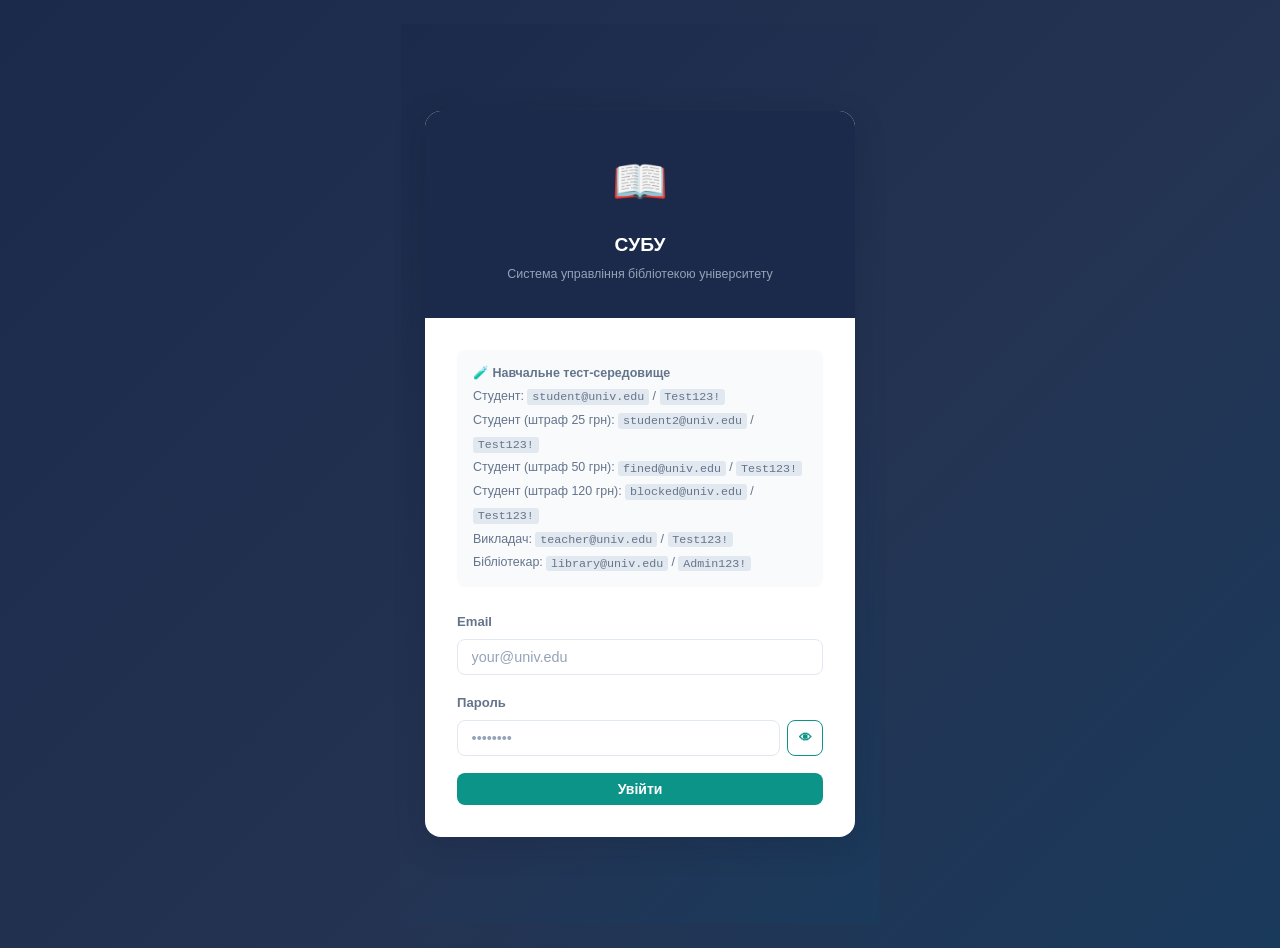
<file: index.html>
<!DOCTYPE html>
<html lang="uk">
<head>
<meta charset="UTF-8">
<meta name="viewport" content="width=device-width, initial-scale=1.0">
<title>СУБУ — Система управління бібліотекою університету</title>
<style>
/* ================================================================
   СУБУ — Стилі
   ================================================================ */
:root{
  --navy:#1B2A4A;--navy2:#243352;--teal:#0D9488;--teal2:#14B8A6;
  --teal-pale:#CCFBF1;--amber:#F59E0B;--amber-lt:#FEF3C7;
  --red:#EF4444;--red-lt:#FEE2E2;--green:#22C55E;--green-lt:#DCFCE7;
  --slate:#64748B;--slate2:#94A3B8;--slate3:#CBD5E1;--slate4:#E2E8F0;
  --white:#FFFFFF;--off:#F8FAFC;--dark:#0F172A;
  --sh:0 2px 8px rgba(15,23,42,.1);--sh2:0 4px 16px rgba(15,23,42,.13);
  --sh3:0 8px 32px rgba(15,23,42,.18);--r:8px;--r2:12px;--t:.2s ease;
}
*,*::before,*::after{box-sizing:border-box;margin:0;padding:0}
html{font-size:16px;scroll-behavior:smooth}
body{font-family:'Segoe UI','Helvetica Neue',Arial,sans-serif;font-size:15px;
  color:var(--dark);background:var(--off);line-height:1.7;min-height:100vh}
a{color:var(--teal);text-decoration:none;transition:color var(--t)}
a:hover{color:var(--teal2)}
h1{font-size:1.8rem;font-weight:700;line-height:1.2}
h2{font-size:1.3rem;font-weight:700}
h3{font-size:1.1rem;font-weight:600}

/* ── Pages ── */
.page{display:none;min-height:100vh}
.page.active{display:block}

/* ── Login ── */
#page-login{background:linear-gradient(135deg,var(--navy) 0%,var(--navy2) 60%,#1a3a5c 100%);
  display:flex;align-items:center;justify-content:center;padding:1.5rem;min-height:100vh}
.login-card{background:var(--white);border-radius:16px;box-shadow:var(--sh3);
  width:100%;max-width:430px;overflow:hidden}
.login-head{background:var(--navy);padding:2rem;text-align:center;color:var(--white)}
.login-logo{font-size:2.8rem;margin-bottom:.6rem}
.login-title{font-size:1.2rem;font-weight:700;margin-bottom:.2rem}
.login-sub{font-size:.78rem;color:var(--slate2)}
.login-body{padding:2rem}
.login-hint{font-size:.78rem;color:var(--slate);background:var(--off);border-radius:var(--r);
  padding:.75rem 1rem;margin-bottom:1.5rem;line-height:1.9}
.login-hint code{font-size:.73rem;background:var(--slate4);padding:.05rem .3rem;border-radius:3px}
.login-hint .warn{color:var(--red)}

/* ── Navbar ── */
.navbar{background:var(--navy);height:60px;position:sticky;top:0;z-index:100;
  box-shadow:0 2px 10px rgba(0,0,0,.2)}
.nb-inner{max-width:1200px;margin:0 auto;padding:0 1.25rem;height:100%;
  display:flex;align-items:center;gap:1.5rem}
.nb-brand{font-size:1rem;font-weight:700;color:var(--white);display:flex;align-items:center;
  gap:.5rem;cursor:pointer;flex-shrink:0;text-decoration:none}
.nb-brand small{font-size:.65rem;font-weight:400;color:var(--slate2);display:block;line-height:1}
.nb-nav{display:flex;align-items:center;gap:.1rem;flex:1}
.nb-link{color:var(--slate2);padding:.4rem .8rem;border-radius:6px;font-size:.85rem;
  cursor:pointer;transition:all var(--t);background:none;border:none;white-space:nowrap}
.nb-link:hover,.nb-link.active{color:var(--white);background:rgba(255,255,255,.1)}
.nb-user{display:flex;align-items:center;gap:.75rem;flex-shrink:0}
.user-name{font-size:.8rem;color:var(--slate2)}
.role-pill{background:rgba(13,148,136,.25);color:var(--teal2);padding:.12rem .45rem;
  border-radius:20px;font-size:.68rem;font-weight:600;text-transform:uppercase;letter-spacing:.4px;
  margin-left:.3rem}
.btn-out{color:var(--slate2);font-size:.82rem;cursor:pointer;background:none;border:none;
  padding:.35rem .6rem;border-radius:6px;transition:all var(--t)}
.btn-out:hover{color:var(--red);background:rgba(239,68,68,.1)}

/* ── Debug bar ── */
.debug-bar{background:#7c3aed;color:#fff;font-size:.7rem;padding:.25rem 1.25rem;
  display:flex;gap:1.2rem;flex-wrap:wrap;align-items:center}
.debug-bar code{background:rgba(255,255,255,.15);padding:.02rem .25rem;border-radius:3px}

/* ── Footer ── */
.footer{background:var(--navy);color:var(--slate2);padding:.9rem 0;font-size:.78rem;text-align:center}
.test-badge{display:inline-flex;align-items:center;gap:.25rem;background:rgba(13,148,136,.2);
  color:var(--teal2);padding:.15rem .5rem;border-radius:20px;font-size:.68rem;margin:0 .4rem}

/* ── Container ── */
.container{max-width:1200px;margin:0 auto;padding:0 1.25rem}
.page-body{padding:1.75rem 0;min-height:calc(100vh - 60px - 52px)}

/* ── Buttons ── */
.btn{display:inline-flex;align-items:center;gap:.35rem;padding:.5rem 1.1rem;
  border-radius:var(--r);border:none;font-size:.875rem;font-weight:600;cursor:pointer;
  transition:all var(--t);white-space:nowrap;text-decoration:none}
.btn:disabled{opacity:.45;cursor:not-allowed}
.btn-primary{background:var(--teal);color:var(--white)}
.btn-primary:hover:not(:disabled){background:var(--teal2);color:var(--white)}
.btn-secondary{background:var(--navy);color:var(--white)}
.btn-secondary:hover:not(:disabled){background:var(--navy2)}
.btn-outline{background:transparent;color:var(--teal);border:1.5px solid var(--teal)}
.btn-outline:hover:not(:disabled){background:var(--teal);color:var(--white)}
.btn-danger{background:var(--red);color:var(--white)}
.btn-danger:hover:not(:disabled){background:#dc2626}
.btn-sm{padding:.3rem .65rem;font-size:.8rem}
.btn-block{width:100%;justify-content:center}

/* ── Forms ── */
.fg{margin-bottom:1.1rem}
.flabel{display:block;font-size:.82rem;font-weight:600;margin-bottom:.35rem;color:var(--slate)}
.finput{width:100%;padding:.55rem .85rem;border:1.5px solid var(--slate4);border-radius:var(--r);
  font-size:.9rem;background:var(--white);color:var(--dark);transition:border-color var(--t),box-shadow var(--t)}
.finput:focus{outline:none;border-color:var(--teal);box-shadow:0 0 0 3px rgba(13,148,136,.14)}
.finput::placeholder{color:var(--slate2)}
.ferr{color:var(--red);font-size:.78rem;margin-top:.25rem}
.fhint{color:var(--slate);font-size:.76rem;margin-top:.25rem}
.igroup{display:flex;gap:.45rem}
.igroup .finput{flex:1}

/* ── Cards ── */
.card{background:var(--white);border-radius:var(--r2);box-shadow:var(--sh);overflow:hidden}
.card-hd{padding:.9rem 1.3rem;border-bottom:1px solid var(--slate4);display:flex;align-items:center;justify-content:space-between}
.card-title{font-size:.95rem;font-weight:700}
.card-bd{padding:1.3rem}

/* ── Alerts ── */
.alert{padding:.8rem 1rem;border-radius:var(--r);font-size:.875rem;display:flex;
  align-items:flex-start;gap:.55rem;margin-bottom:.9rem}
.alert-success{background:var(--green-lt);color:#166534;border-left:4px solid var(--green)}
.alert-warning{background:var(--amber-lt);color:#92400E;border-left:4px solid var(--amber)}
.alert-danger {background:var(--red-lt);  color:#991B1B;border-left:4px solid var(--red)}
.alert-info   {background:var(--teal-pale);color:#0D5555;border-left:4px solid var(--teal)}

/* ── Badges ── */
.badge{display:inline-flex;align-items:center;gap:.2rem;padding:.18rem .55rem;
  border-radius:20px;font-size:.72rem;font-weight:600}
.badge-success{background:var(--green-lt);color:#166534}
.badge-warning{background:var(--amber-lt);color:#92400E}
.badge-danger {background:var(--red-lt);  color:#991B1B}
.badge-info   {background:var(--teal-pale);color:#0D9488}
.badge-gray   {background:var(--slate4);   color:var(--slate)}

/* ── Stats ── */
.stats-row{display:grid;grid-template-columns:repeat(auto-fit,minmax(165px,1fr));gap:.9rem;margin-bottom:1.75rem}
.stat-card{background:var(--white);border-radius:var(--r2);padding:1.1rem 1.3rem;box-shadow:var(--sh);
  display:flex;align-items:flex-start;gap:.9rem}
.stat-icon{width:42px;height:42px;border-radius:10px;display:flex;align-items:center;justify-content:center;font-size:1.25rem;flex-shrink:0}
.si-teal{background:var(--teal-pale)}.si-amber{background:var(--amber-lt)}
.si-green{background:var(--green-lt)}.si-red{background:var(--red-lt)}.si-navy{background:rgba(27,42,74,.07)}
.stat-num{font-size:1.65rem;font-weight:700;line-height:1.1}
.stat-lbl{font-size:.74rem;color:var(--slate);margin-top:.1rem}

/* ── Grid ── */
.g4{display:grid;grid-template-columns:repeat(4,1fr);gap:1.1rem}
.g2{display:grid;grid-template-columns:1fr 1fr;gap:1.3rem}
@media(max-width:900px){.g4{grid-template-columns:repeat(2,1fr)}.g2{grid-template-columns:1fr}}
@media(max-width:560px){.g4{grid-template-columns:1fr}}

/* ── Book card ── */
.book-card{background:var(--white);border-radius:var(--r2);box-shadow:var(--sh);display:flex;
  flex-direction:column;transition:transform var(--t),box-shadow var(--t);overflow:hidden}
.book-card:hover{transform:translateY(-3px);box-shadow:var(--sh2)}
.book-cover{height:150px;background:linear-gradient(135deg,var(--navy) 0%,var(--navy2) 50%,var(--teal) 100%);
  display:flex;align-items:center;justify-content:center;font-size:2.8rem;position:relative}
.book-cover::before{content:'';position:absolute;inset:0;background:linear-gradient(45deg,transparent 30%,rgba(255,255,255,.04))}
.book-body{padding:.9rem;flex:1;display:flex;flex-direction:column}
.book-title{font-size:.9rem;font-weight:700;line-height:1.3;margin-bottom:.2rem}
.book-author{font-size:.78rem;color:var(--slate);margin-bottom:.5rem}
.book-tag{display:inline-block;background:var(--teal-pale);color:var(--teal);padding:.12rem .45rem;
  border-radius:20px;font-size:.68rem;font-weight:600;margin-bottom:.5rem}
.book-avail{font-size:.78rem;font-weight:600;margin-top:auto;margin-bottom:.6rem}
.avail-y{color:var(--green)}.avail-n{color:var(--red)}
.book-actions{padding:0 .9rem .9rem}

/* ── Filter bar ── */
.filter-bar{background:var(--white);border-radius:var(--r2);padding:.9rem 1.1rem;box-shadow:var(--sh);
  margin-bottom:1.3rem;display:flex;gap:.65rem;flex-wrap:wrap;align-items:flex-end}
.filter-bar .fg{margin-bottom:0;flex:1;min-width:150px}

/* ── Table ── */
.tw{overflow-x:auto;border-radius:var(--r);box-shadow:var(--sh)}
table{width:100%;border-collapse:collapse;background:var(--white)}
thead tr{border-bottom:2px solid var(--slate4)}
th{padding:.65rem .9rem;text-align:left;font-size:.75rem;font-weight:700;
  color:var(--slate);text-transform:uppercase;letter-spacing:.4px}
td{padding:.65rem .9rem;border-bottom:1px solid var(--slate4);font-size:.875rem}
tbody tr:last-child td{border-bottom:none}
tbody tr:hover{background:var(--off)}

/* ── Pagination ── */
.pag{display:flex;gap:.3rem;margin-top:1.3rem;justify-content:center}
.pbtn{padding:.35rem .65rem;border:1.5px solid var(--slate4);border-radius:var(--r);
  background:var(--white);color:var(--slate);font-size:.82rem;cursor:pointer;transition:all var(--t)}
.pbtn:hover{border-color:var(--teal);color:var(--teal)}
.pbtn.active{background:var(--teal);border-color:var(--teal);color:var(--white)}
.pbtn:disabled{opacity:.4;cursor:not-allowed}

/* ── Empty state ── */
.empty{text-align:center;padding:2.5rem 1rem;color:var(--slate)}
.empty-icon{font-size:3rem;margin-bottom:.75rem}

/* ── Spinner ── */
.spin{width:20px;height:20px;border:2.5px solid rgba(13,148,136,.2);border-top-color:var(--teal);
  border-radius:50%;animation:sp .7s linear infinite;display:inline-block}
@keyframes sp{to{transform:rotate(360deg)}}

/* ── Modal ── */
.overlay{position:fixed;inset:0;background:rgba(15,23,42,.55);z-index:500;
  display:flex;align-items:center;justify-content:center;padding:1rem;animation:fdi .2s ease}
@keyframes fdi{from{opacity:0}to{opacity:1}}
.modal{background:var(--white);border-radius:var(--r2);box-shadow:var(--sh3);
  max-width:500px;width:100%;animation:sci .22s ease}
@keyframes sci{from{transform:scale(.93);opacity:0}to{transform:none;opacity:1}}
.mhd{padding:1.1rem 1.35rem;border-bottom:1px solid var(--slate4);display:flex;align-items:center;justify-content:space-between}
.mbd{padding:1.35rem}
.mft{padding:.9rem 1.35rem;border-top:1px solid var(--slate4);display:flex;gap:.6rem;justify-content:flex-end}
.mcls{background:none;border:none;cursor:pointer;color:var(--slate);font-size:1.2rem;line-height:1}

/* ── Toast ── */
#tc{position:fixed;bottom:1.25rem;right:1.25rem;z-index:9999;display:flex;flex-direction:column;gap:.4rem}
.toast{padding:.7rem 1.1rem;border-radius:var(--r);font-size:.84rem;font-weight:500;
  box-shadow:var(--sh3);max-width:320px;display:flex;align-items:center;gap:.45rem;
  animation:tsi .28s ease}
@keyframes tsi{from{transform:translateX(120%);opacity:0}to{transform:none;opacity:1}}
.toast-s{background:var(--green);color:#fff}.toast-e{background:var(--red);color:#fff}
.toast-i{background:var(--navy);color:#fff}

/* ── Tabs ── */
.tab-row{display:flex;gap:.2rem;border-bottom:2px solid var(--slate4);margin-bottom:1.3rem}
.tab-btn{padding:.55rem 1rem;border:none;background:none;font-size:.85rem;color:var(--slate);
  cursor:pointer;border-bottom:2px solid transparent;margin-bottom:-2px;transition:all .2s;border-radius:4px 4px 0 0}
.tab-btn:hover{color:var(--teal)}
.tab-btn.active{color:var(--teal);border-bottom-color:var(--teal);font-weight:600}
.tab-pane{display:none}.tab-pane.active{display:block}

/* ── JSON viewer ── */
.jv{background:#1e1e2e;color:#cdd6f4;padding:.9rem;border-radius:var(--r);
  font-family:'Cascadia Code','Fira Code',Consolas,monospace;font-size:.78rem;
  overflow-x:auto;max-height:380px;overflow-y:auto;line-height:1.6;white-space:pre}
.jk{color:#89dceb}.js{color:#a6e3a1}.jn{color:#fab387}.jb{color:#cba6f7}.jnull{color:#f38ba8}

/* ── Section header ── */
.shd{display:flex;align-items:center;justify-content:space-between;margin-bottom:1.1rem}
.stitle{font-size:1rem;font-weight:700}

/* ── Booking item ── */
.bk-item{display:flex;align-items:center;gap:.7rem;padding:.7rem .9rem;border-bottom:1px solid var(--slate4)}
.bk-item:last-child{border-bottom:none}
</style>
</head>
<body>

<!-- ── Toast container ── -->
<div id="tc"></div>

<!-- ======================================================
     СТОРІНКА: LOGIN
     ====================================================== -->
<div id="page-login" class="page active">
  <div id="login-wrap" style="background:linear-gradient(135deg,#1B2A4A 0%,#243352 60%,#1a3a5c 100%);display:flex;align-items:center;justify-content:center;padding:1.5rem;min-height:100vh">
    <div class="login-card">
      <div class="login-head">
        <div class="login-logo">📖</div>
        <div class="login-title">СУБУ</div>
        <div class="login-sub">Система управління бібліотекою університету</div>
      </div>
      <div class="login-body">
        <div class="login-hint">
          <strong>🧪 Навчальне тест-середовище</strong><br>
          Студент: <code>student@univ.edu</code> / <code>Test123!</code><br>
          Студент (штраф 25 грн): <code>student2@univ.edu</code> / <code>Test123!</code><br>
          Студент (штраф 50 грн): <code>fined@univ.edu</code> / <code>Test123!</code><br>
          Студент (штраф 120 грн): <code>blocked@univ.edu</code> / <code>Test123!</code><br>
          Викладач: <code>teacher@univ.edu</code> / <code>Test123!</code><br>
          Бібліотекар: <code>library@univ.edu</code> / <code>Admin123!</code>
        </div>
        <div class="fg">
          <label class="flabel" for="l-email">Email</label>
          <input class="finput" type="email" id="l-email" data-testid="email-input" placeholder="your@univ.edu" autocomplete="username">
          <div class="ferr" id="l-email-err" role="alert"></div>
        </div>
        <div class="fg">
          <label class="flabel" for="l-pw">Пароль</label>
          <div class="igroup">
            <input class="finput" type="password" id="l-pw" data-testid="password-input" placeholder="••••••••" autocomplete="current-password">
            <button class="btn btn-outline btn-sm" id="l-eye" title="Показати пароль">👁</button>
          </div>
          <div class="ferr" id="l-pw-err" role="alert"></div>
        </div>
        <div id="l-err" class="alert alert-danger" style="display:none" role="alert" data-testid="login-error"></div>
        <button class="btn btn-primary btn-block" id="l-btn" data-testid="login-submit">Увійти</button>
      </div>
    </div>
  </div>
</div>

<!-- ======================================================
     LAYOUT: NAVBAR + DEBUG + FOOTER (для авторизованих)
     ====================================================== -->
<div id="auth-layout" style="display:none">

  <!-- Navbar -->
  <nav class="navbar" role="navigation" aria-label="Головна навігація">
    <div class="nb-inner">
      <div class="nb-brand" onclick="navigate('dashboard')">
        <span>📖</span>
        <span>СУБУ<small>Бібліотека університету</small></span>
      </div>
      <div class="nb-nav" id="nb-links"></div>
      <div class="nb-user" id="nb-user"></div>
    </div>
  </nav>

  <!-- Debug bar -->
  <div class="debug-bar" id="debug-bar"></div>

  <!-- Pages -->
  <div id="page-dashboard" class="page page-body"><div class="container" id="dash-content"></div></div>
  <div id="page-catalog"   class="page page-body"><div class="container" id="cat-content"></div></div>
  <div id="page-admin"     class="page page-body"><div class="container" id="adm-content"></div></div>

  <!-- Footer -->
  <footer class="footer">
    <div class="container">
      © 2024 СУБУ — Навчальне тест-середовище
      <span class="test-badge">🧪 QA-курс</span>
      · Бібліотека університету v1.1 (містить навмисні дефекти)
    </div>
  </footer>

</div><!-- /auth-layout -->

<!-- Modal container -->
<div id="modal-root"></div>

<!-- ================================================================
     JAVASCRIPT — Дані, API, UI
     ================================================================ -->
<script>
'use strict';

/* ── DB ────────────────────────────────────────────────────────── */
const DB = {
  users:[
    {id:1,email:"student@univ.edu",  password:"Test123!", role:"student",  fn:"Іван",   ln:"Студентський",fines:0,    active:true},
    {id:2,email:"student2@univ.edu", password:"Test123!", role:"student",  fn:"Оксана", ln:"Коваленко",   fines:25.5, active:true},
    {id:3,email:"fined@univ.edu",    password:"Test123!", role:"student",  fn:"Микола", ln:"Борговий",    fines:50,   active:true},
    {id:4,email:"blocked@univ.edu",  password:"Test123!", role:"student",  fn:"Петро",  ln:"Блокований",  fines:120,  active:true},
    {id:5,email:"teacher@univ.edu",  password:"Test123!", role:"teacher",  fn:"Марія",  ln:"Викладачева", fines:0,    active:true},
    {id:6,email:"library@univ.edu",  password:"Admin123!",role:"librarian",fn:"Ганна",  ln:"Бібліотечна", fines:0,    active:true},
  ],
  books:[
    {id:1, title:"Чистий код",                    author:"Роберт Мартін",     isbn:"978-0-13-468599-1",year:2008,genre:"Програмування",total:3,avail:2,desc:"Практичний посібник із написання якісного коду."},
    {id:2, title:"Рефакторинг",                   author:"Мартін Фаулер",     isbn:"978-0-13-468599-2",year:2018,genre:"Програмування",total:2,avail:1,desc:"Покращення дизайну існуючого коду."},
    {id:3, title:"Алгоритми: побудова і аналіз",  author:"Томас Кормен",      isbn:"978-0-26-203384-8",year:2009,genre:"Алгоритми",    total:4,avail:3,desc:"Повний підручник з алгоритмів і структур даних."},
    {id:4, title:"Шаблони проектування",          author:"Gang of Four",       isbn:"978-0-20-163361-5",year:1994,genre:"Архітектура", total:2,avail:0,desc:"Класичні патерни проектування від GoF."},
    {id:5, title:"Python. Вивчаємо Python",       author:"Марк Лутц",         isbn:"978-1-44-939355-9",year:2013,genre:"Програмування",total:5,avail:4,desc:"Повне керівництво з мови Python."},
    {id:6, title:"JavaScript: Хороші частини",    author:"Дуглас Крокфорд",   isbn:"978-0-59-651774-8",year:2008,genre:"Програмування",total:3,avail:2,desc:"Кращі практики JavaScript."},
    {id:7, title:"Тестування програмного забезпечення",author:"Рон Патон",    isbn:"978-0-67-232798-9",year:2006,genre:"Тестування",  total:3,avail:3,desc:"Основи тестування ПЗ для QA-спеціалістів."},
    {id:8, title:"Мистецтво тестування програм", author:"Гленфорд Маєрс",   isbn:"978-0-47-146912-4",year:2011,genre:"Тестування",  total:2,avail:1,desc:"Класична методологія тестування."},
    {id:9, title:"Програмування на C++",          author:"Бьярн Страуструп",  isbn:"978-0-32-156384-2",year:2013,genre:"Програмування",total:2,avail:2,desc:"Авторитетне керівництво з C++."},
    {id:10,title:"Теорія ймовірностей",           author:"Колмогоров А.М.",   isbn:"978-5-38-200018-1",year:2012,genre:"Математика", total:4,avail:2,desc:"Класичний підручник з теорії ймовірностей."},
    {id:11,title:"Бази даних: проектування",      author:"Кріс Дейт",         isbn:"978-0-20-170092-1",year:2011,genre:"Бази даних", total:3,avail:1,desc:"Фундаментальний підручник з SQL і реляційних БД."},
    {id:12,title:"Комп'ютерні мережі",            author:"Таненбаум Е.",       isbn:"978-0-13-212695-3",year:2011,genre:"Мережі",     total:2,avail:2,desc:"Повний огляд комп'ютерних мереж."},
    {id:13,title:"Scrum: мистецтво робити вдвічі більше",author:"Джефф Сазерленд",isbn:"978-0-38-534645-0",year:2014,genre:"Менеджмент",total:2,avail:2,desc:"Практичний посібник із впровадження Scrum."},
    {id:14,title:"Архітектура корпоративних застосунків",author:"Мартін Фаулер",isbn:"978-0-32-112521-7",year:2002,genre:"Архітектура",total:1,avail:1,desc:"Каталог шаблонів корпоративних застосунків."},
    {id:15,title:"Математичний аналіз",           author:"Фіхтенгольц Г.М.", isbn:"978-5-80-741010-3",year:2006,genre:"Математика", total:6,avail:5,desc:"Класичний курс математичного аналізу."},
  ],
  bookings:[
    {id:1, uid:2, bid:4,  status:"active",  created:"2024-11-15",expires:"2024-11-18",issued:null,due:null},
    {id:2, uid:3, bid:11, status:"issued",  created:"2024-11-01",expires:null,         issued:"2024-11-02",due:"2024-11-16"},
    {id:3, uid:4, bid:1,  status:"overdue", created:"2024-10-15",expires:null,         issued:"2024-10-16",due:"2024-10-30"},
    {id:4, uid:4, bid:7,  status:"overdue", created:"2024-09-01",expires:null,         issued:"2024-09-02",due:"2024-09-16"},
  ],
  cfg:{studentMax:5,teacherMax:10,studentDays:14,teacherDays:30,fineDay:1,fineBlock:50,bookExpiry:3}
};

/* ── Session ────────────────────────────────────────────────────── */
const S = {
  u:null,
  login(email,pw){
    const u=DB.users.find(x=>x.email===email&&x.password===pw);
    if(u){this.u={...u};try{localStorage.setItem('subu',JSON.stringify(this.u))}catch(e){}return{ok:true,u:this.u}}
    return{ok:false,err:'Невірний email або пароль'};
  },
  logout(){this.u=null;try{localStorage.removeItem('subu')}catch(e){}},
  restore(){try{const s=localStorage.getItem('subu');if(s)this.u=JSON.parse(s)}catch(e){}return this.u},
  ok(){return!!this.u},
  is(r){return this.u?.role===r},
};

/* ── API ────────────────────────────────────────────────────────── */
const API={
  books(params={}){
    let r=[...DB.books];
    if(params.search) r=r.filter(b=>b.title.includes(params.search)||b.author.includes(params.search)); 
    if(params.genre)  r=r.filter(b=>b.genre===params.genre);
    if(params.avail==='true') r=r.filter(b=>b.avail>0);
    const pg=parseInt(params.page)||1,ps=8,st=(pg-1)*ps;
    return{count:r.length,next:r.length>st+ps?pg+1:null,prev:pg>1?pg-1:null,results:r.slice(st,st+ps)};
  },
  book(id){
    const b=DB.books.find(x=>x.id===parseInt(id));
    return b||{error:'Книгу не знайдено',status:404};
  },
  myBookings(){
    if(!S.u)return{error:'Unauthorized',status:401};
    const r=DB.bookings.filter(b=>b.uid===S.u.id).map(b=>({...b,book:DB.books.find(x=>x.id===b.bid)}));
    return{count:r.length,results:r};
  },
  booking(id){
    
    const b=DB.bookings.find(x=>x.id===parseInt(id));
    if(!b)return{error:'Бронювання не знайдено',status:404};
    return{...b,book:DB.books.find(x=>x.id===b.bid),user:DB.users.find(x=>x.id===b.uid)};
  },
  book_create(bookId){
    if(!S.u)return{error:'Unauthorized',status:401};
    const u=S.u;
    
    if(u.fines>DB.cfg.fineBlock)return{error:`Штраф ${u.fines} грн перевищує ліміт (${DB.cfg.fineBlock} грн). Погасіть борг у бібліотеці.`,status:403};
    const book=DB.books.find(b=>b.id===parseInt(bookId));
    if(!book)return{error:'Книгу не знайдено',status:404};
    if(book.avail<=0)return{error:'Книга недоступна — всі екземпляри видані',status:409};
    
    const max=u.role==='teacher'?DB.cfg.teacherMax:DB.cfg.studentMax;
    const active=DB.bookings.filter(b=>b.uid===u.id&&['active','issued'].includes(b.status));
    if(active.length>=max)return{error:`Ліміт бронювань вичерпано (${max})`,status:403};
    const today=td(),exp=addDays(today,DB.cfg.bookExpiry);
    const nb={id:Date.now(),uid:u.id,bid:parseInt(bookId),status:'active',created:today,expires:exp,issued:null,due:null};
    DB.bookings.push(nb);book.avail--;
    return{...nb,book};
  },
  book_cancel(id){
    if(!S.u)return{error:'Unauthorized',status:401};
    const i=DB.bookings.findIndex(b=>b.id===parseInt(id)&&b.uid===S.u.id);
    if(i===-1)return{error:'Бронювання не знайдено',status:404};
    const bk=DB.bookings[i];
    if(bk.status!=='active')return{error:'Можна скасувати лише активне бронювання',status:400};
    const book=DB.books.find(b=>b.id===bk.bid);
    if(book)book.avail++;
    DB.bookings.splice(i,1);
    return{ok:true};
  },
  me(){
    if(!S.u)return{error:'Unauthorized',status:401};
    const u=DB.users.find(x=>x.id===S.u.id);
    return{id:u.id,email:u.email,firstName:u.fn,lastName:u.ln,role:u.role,fines:u.fines};
  },
  me_update(data){
    if(!S.u)return{error:'Unauthorized',status:401};
    const u=DB.users.find(x=>x.id===S.u.id);
    if(data.fn)u.fn=data.fn;if(data.ln)u.ln=data.ln;
    S.u={...u};try{localStorage.setItem('subu',JSON.stringify(S.u))}catch(e){}
    return{id:u.id,email:u.email,firstName:u.fn,lastName:u.ln,role:u.role,fines:u.fines};
  },
  all_users(){
    if(!S.is('librarian'))return{error:'Forbidden',status:403};
    return DB.users; 
  },
  all_bookings(){
    if(!S.is('librarian'))return{error:'Forbidden',status:403};
    return DB.bookings.map(b=>({...b,book:DB.books.find(x=>x.id===b.bid),user:DB.users.find(x=>x.id===b.uid)}));
  },
};

/* ── Utils ────────────────────────────────────────────────────────── */
function td(){return new Date().toISOString().split('T')[0]}
function addDays(d,n){return new Date(new Date(d).getTime()+n*86400000).toISOString().split('T')[0]}
function fmtD(s){if(!s)return'—';const d=new Date(s);return d.toLocaleDateString('uk-UA',{day:'2-digit',month:'2-digit',year:'numeric'})}
function daysDiff(a,b){return Math.floor((new Date(b||td())-new Date(a))/86400000)}
function sbadge(st){const m={active:{c:'badge-info',l:'Активне'},issued:{c:'badge-warning',l:'Видана'},overdue:{c:'badge-danger',l:'Прострочено'},returned:{c:'badge-success',l:'Повернута'},cancelled:{c:'badge-gray',l:'Скасовано'}};const s=m[st]||{c:'badge-gray',l:st};return`<span class="badge ${s.c}">${s.l}</span>`}
const ROLES={student:'Студент',teacher:'Викладач',librarian:'Бібліотекар'};
const EMOJIS={'Програмування':'💻','Алгоритми':'🧮','Архітектура':'🏗','Тестування':'🔍','Бази даних':'🗄','Мережі':'🌐','Математика':'📐','Менеджмент':'📊'};

/* ── Toast ────────────────────────────────────────────────────────── */
const Toast={
  _show(msg,cls){
    const tc=document.getElementById('tc');
    const el=document.createElement('div');el.className=`toast ${cls}`;
    el.innerHTML=`<span>${cls==='toast-s'?'✓':cls==='toast-e'?'✕':'ℹ'}</span><span>${msg}</span>`;
    tc.appendChild(el);
    setTimeout(()=>{el.style.animation='tsi .28s ease reverse';setTimeout(()=>el.remove(),260)},3500);
  },
  ok(m){this._show(m,'toast-s')},err(m){this._show(m,'toast-e')},info(m){this._show(m,'toast-i')},
};

/* ── Modal ────────────────────────────────────────────────────────── */
const Mod={
  show({title,body,ok='Підтвердити',cancel='Скасувати',onOk,danger=false}){
    const r=document.getElementById('modal-root');
    r.innerHTML=`<div class="overlay" id="ov"><div class="modal"><div class="mhd"><h3>${title}</h3><button class="mcls" id="mc">✕</button></div><div class="mbd">${body}</div><div class="mft"><button class="btn btn-outline" id="mcancel">${cancel}</button><button class="btn ${danger?'btn-danger':'btn-primary'}" id="mok">${ok}</button></div></div></div>`;
    const close=()=>{const o=document.getElementById('ov');if(o){o.style.animation='fdi .2s ease reverse';setTimeout(()=>r.innerHTML='',180)}};
    document.getElementById('mc').onclick=close;
    document.getElementById('mcancel').onclick=close;
    document.getElementById('mok').onclick=()=>{close();if(onOk)onOk()};
    document.getElementById('ov').onclick=e=>{if(e.target.id==='ov')close()};
  },
  confirm(t,b,fn){this.show({title:t,body:b,onOk:fn})},
  danger(t,b,fn){this.show({title:t,body:b,ok:'Так, скасувати',onOk:fn,danger:true})},
};

/* ── Router ────────────────────────────────────────────────────────── */
let currentPage='login';
function navigate(pg){
  document.querySelectorAll('.page').forEach(p=>p.classList.remove('active'));
  if(pg==='login'){
    document.getElementById('page-login').classList.add('active');
    document.getElementById('auth-layout').style.display='none';
  } else {
    document.getElementById('auth-layout').style.display='block';
    document.getElementById('page-'+pg).classList.add('active');
    document.querySelectorAll('.nb-link').forEach(l=>l.classList.toggle('active',l.dataset.pg===pg));
  }
  currentPage=pg;
  if(pg==='dashboard')renderDash();
  if(pg==='catalog')  {catPage=1;renderCat();}
  if(pg==='admin')    renderAdmin();
}

/* ── Navbar / Debug ────────────────────────────────────────────────── */
function renderNav(){
  const u=S.u;if(!u)return;
  const links={student:[{pg:'catalog',l:'📚 Каталог'},{pg:'dashboard',l:'🏠 Кабінет'}],
                teacher:[{pg:'catalog',l:'📚 Каталог'},{pg:'dashboard',l:'🏠 Кабінет'}],
                librarian:[{pg:'catalog',l:'📚 Каталог'},{pg:'dashboard',l:'🏠 Кабінет'},{pg:'admin',l:'⚙️ Адмінпанель'}]};
  document.getElementById('nb-links').innerHTML=(links[u.role]||[]).map(l=>`<button class="nb-link${currentPage===l.pg?' active':''}" data-pg="${l.pg}" onclick="navigate('${l.pg}')" data-testid="nav-${l.pg}">${l.l}</button>`).join('');
  document.getElementById('nb-user').innerHTML=`<span class="user-name" data-testid="user-badge">${u.fn} ${u.ln}<span class="role-pill">${ROLES[u.role]}</span></span><button class="btn-out" data-testid="logout-btn" onclick="doLogout()">Вийти</button>`;
  document.getElementById('debug-bar').innerHTML=`<span>🔍 DEV</span><span>id:<code>${u.id}</code></span><span>role:<code>${u.role}</code></span><span>штраф:<code>${u.fines} грн</code></span><span>email:<code>${u.email}</code></span><span style="margin-left:auto;opacity:.5">Дефекти #001–#006 активні</span>`;
}

/* ── LOGIN ─────────────────────────────────────────────────────────── */
document.getElementById('l-eye').onclick=function(){const pw=document.getElementById('l-pw');const t=pw.type==='text';pw.type=t?'password':'text';this.textContent=t?'👁':'🙈'};
document.getElementById('l-btn').onclick=doLogin;
document.getElementById('l-pw').onkeydown=e=>{if(e.key==='Enter')doLogin()};
document.getElementById('l-email').onkeydown=e=>{if(e.key==='Enter')document.getElementById('l-pw').focus()};

function doLogin(){
  const email=document.getElementById('l-email').value.trim();
  const pw=document.getElementById('l-pw').value;
  document.getElementById('l-email-err').textContent='';
  document.getElementById('l-pw-err').textContent='';
  document.getElementById('l-err').style.display='none';
  let ok=true;
  if(!email){document.getElementById('l-email-err').textContent="Email обов'язковий";ok=false}
  if(!pw)   {document.getElementById('l-pw-err').textContent="Пароль обов'язковий";ok=false}
  if(!ok)return;
  const btn=document.getElementById('l-btn');
  btn.disabled=true;btn.innerHTML='<span class="spin"></span> Перевіряємо...';
  setTimeout(()=>{
    const r=S.login(email,pw);
    if(r.ok){
      btn.innerHTML='✓ Успішно!';
      Toast.ok(`Вітаємо, ${r.u.fn}!`);
      setTimeout(()=>{renderNav();navigate('dashboard')},500);
    } else {
      document.getElementById('l-err').textContent=r.err;
      document.getElementById('l-err').style.display='flex';
      btn.disabled=false;btn.innerHTML='Увійти';
      document.getElementById('l-pw').value='';
      document.getElementById('l-pw').focus();
    }
  },550);
}

function doLogout(){S.logout();navigate('login');document.getElementById('l-email').value='';document.getElementById('l-pw').value='';document.getElementById('l-err').style.display='none'}

/* ── DASHBOARD ─────────────────────────────────────────────────────── */
function renderDash(){
  const u=S.u;const p=API.me();
  const {results:bks}=API.myBookings();
  const active=bks.filter(b=>b.status==='active');
  const issued=bks.filter(b=>['issued','overdue'].includes(b.status));
  const max=u.role==='teacher'?DB.cfg.teacherMax:DB.cfg.studentMax;
  const fc=p.fines>=50?'var(--red)':p.fines>0?'var(--amber)':'var(--green)';
  let warn='';
  if(p.fines>DB.cfg.fineBlock)warn=`<div class="alert alert-danger" data-testid="fine-warning">⚠️ Штраф ${p.fines} грн перевищує ліміт. Бронювання заблоковано. Погасіть борг у бібліотеці.</div>`;
  else if(p.fines===DB.cfg.fineBlock)warn=`<div class="alert alert-warning">⚠️ Штраф рівно ${p.fines} грн. </div>`;
  else if(p.fines>0)warn=`<div class="alert alert-warning">📋 Штраф ${p.fines} грн. При перевищенні 50 грн бронювання буде заблоковано.</div>`;

  document.getElementById('dash-content').innerHTML=`
    <div style="margin-bottom:1.5rem">
      <h1 class="welcome-heading" data-testid="welcome-heading" style="font-size:1.55rem;margin-bottom:.2rem">Вітаємо, ${p.firstName}! 👋</h1>
      <p style="color:var(--slate);font-size:.875rem">Особистий кабінет читача університетської бібліотеки</p>
    </div>
    ${warn}
    <div class="stats-row">
      <div class="stat-card"><div class="stat-icon si-teal">📚</div><div><div class="stat-num bookings-count" data-testid="bookings-count">${active.length}</div><div class="stat-lbl">Активні бронювання</div></div></div>
      <div class="stat-card"><div class="stat-icon si-amber">📖</div><div><div class="stat-num">${issued.length}</div><div class="stat-lbl">Книги на руках</div></div></div>
      <div class="stat-card"><div class="stat-icon si-red">⚠️</div><div><div class="stat-num fines-amount" data-testid="fines-amount" style="color:${fc}">${p.fines} грн</div><div class="stat-lbl">Поточний штраф</div></div></div>
      <div class="stat-card"><div class="stat-icon si-navy">📋</div><div><div class="stat-num">${max}</div><div class="stat-lbl">Ліміт бронювань</div></div></div>
    </div>
    <div class="g2">
      <div class="card">
        <div class="card-hd"><span class="card-title">Мої книги</span><button class="btn btn-sm btn-outline" data-testid="go-to-catalog" onclick="navigate('catalog')">+ Забронювати</button></div>
        <div id="bk-list">${bks.length===0?`<div class="empty"><div class="empty-icon">📭</div><strong>Немає активних бронювань</strong><p>Перейдіть до каталогу</p></div>`
          :bks.map(b=>`<div class="bk-item" data-testid="booking-item" data-booking-id="${b.id}">
            <span style="font-size:1.4rem">📚</span>
            <div style="flex:1;min-width:0">
              <div style="font-weight:600;font-size:.875rem;overflow:hidden;text-overflow:ellipsis;white-space:nowrap">${b.book?.title||'—'}</div>
              <div style="font-size:.75rem;color:var(--slate)">${b.book?.author||''}</div>
              <div style="font-size:.72rem;margin-top:.15rem;display:flex;gap:.4rem;align-items:center">
                ${sbadge(b.status)}
                ${b.status==='active'?`<span style="color:var(--slate)">До ${fmtD(b.expires)}</span>`:''}
                ${b.status==='overdue'?`<span style="color:var(--red);font-weight:600">Прострочено ${daysDiff(b.due)} дн.</span>`:''}
              </div>
            </div>
            ${b.status==='active'?`<button class="btn btn-sm btn-danger" data-testid="cancel-booking-btn" onclick="cancelBk(${b.id})">Скасувати</button>`:''}
          </div>`).join('')}</div>
      </div>
      <div class="card">
        <div class="card-hd"><span class="card-title">Мій профіль</span><button class="btn btn-sm btn-outline" data-testid="edit-profile-btn" onclick="toggleEditProfile()">Редагувати</button></div>
        <div class="card-bd" id="prof-view">
          <div style="display:flex;flex-direction:column;gap:.7rem">
            <div><div style="font-size:.72rem;color:var(--slate);margin-bottom:.1rem">Ім'я та прізвище</div><div style="font-weight:600">${p.firstName} ${p.lastName}</div></div>
            <div><div style="font-size:.72rem;color:var(--slate);margin-bottom:.1rem">Email</div><div style="font-family:monospace;font-size:.875rem">${p.email}</div></div>
            <div><div style="font-size:.72rem;color:var(--slate);margin-bottom:.1rem">Роль</div>${ROLES[p.role]?`<span class="badge badge-info">${ROLES[p.role]}</span>`:p.role}</div>
            <div><div style="font-size:.72rem;color:var(--slate);margin-bottom:.1rem">Штраф</div><div style="font-weight:700;color:${fc}">${p.fines} грн</div></div>
          </div>
        </div>
        <div class="card-bd" id="prof-edit" style="display:none">
          <div class="fg"><label class="flabel">Ім'я</label><input class="finput" id="e-fn" data-testid="edit-first-name" value="${p.firstName}"></div>
          <div class="fg"><label class="flabel">Прізвище</label><input class="finput" id="e-ln" data-testid="edit-last-name" value="${p.lastName}"></div>
          <div style="display:flex;gap:.45rem">
            <button class="btn btn-primary btn-sm" data-testid="save-profile-btn" onclick="saveProfile()">Зберегти</button>
            <button class="btn btn-outline btn-sm" onclick="toggleEditProfile()">Скасувати</button>
          </div>
        </div>
      </div>
    </div>`;
}

function cancelBk(id){
  Mod.danger('Скасувати бронювання?','Ви впевнені? Дію не можна відмінити.',()=>{
    const r=API.book_cancel(id);
    if(r.ok){Toast.ok('Бронювання скасовано');renderDash()}else Toast.err(r.error||'Помилка');
  });
}

function toggleEditProfile(){
  const v=document.getElementById('prof-view'),e=document.getElementById('prof-edit');
  if(!v||!e)return;
  const editing=e.style.display!=='none';
  v.style.display=editing?'block':'none';e.style.display=editing?'none':'block';
}
function saveProfile(){
  const fn=document.getElementById('e-fn').value.trim();
  const ln=document.getElementById('e-ln').value.trim();
  if(!fn||!ln){Toast.err("Ім'я та прізвище обов'язкові");return}
  API.me_update({fn,ln});Toast.ok('Профіль оновлено');renderNav();renderDash();
}

/* ── CATALOG ─────────────────────────────────────────────────────── */
let catPage=1;
function renderCat(){
  document.getElementById('cat-content').innerHTML=`
    <div style="margin-bottom:1.3rem">
      <h1 style="font-size:1.55rem;margin-bottom:.2rem">Каталог книг</h1>
      <p style="color:var(--slate);font-size:.875rem">Знайдіть і забронюйте книги університетської бібліотеки</p>
    </div>
    <div class="filter-bar" data-testid="filter-bar">
      <div class="fg" style="flex:2;min-width:200px">
        <label class="flabel">Пошук</label>
        <div class="igroup">
          <input class="finput" type="text" id="c-search" data-testid="search-input" placeholder="Назва або автор..." autocomplete="off">
          <button class="btn btn-primary" id="c-sbtn" data-testid="search-btn">🔍 Знайти</button>
        </div>
        
      </div>
      <div class="fg">
        <label class="flabel">Жанр</label>
        <select class="finput" id="c-genre" data-testid="genre-filter">
          <option value="">Всі жанри</option>
          <option>Програмування</option><option>Алгоритми</option><option>Архітектура</option>
          <option>Тестування</option><option>Бази даних</option><option>Мережі</option>
          <option>Математика</option><option>Менеджмент</option>
        </select>
      </div>
      <div class="fg">
        <label class="flabel">Доступність</label>
        <select class="finput" id="c-avail" data-testid="avail-filter">
          <option value="">Всі</option><option value="true">Тільки доступні</option>
        </select>
      </div>
      <div class="fg" style="min-width:auto"><label class="flabel">&nbsp;</label>
        <button class="btn btn-outline" data-testid="clear-filter-btn" onclick="clearCat()">✕ Скинути</button>
      </div>
    </div>
    <div id="c-info" style="font-size:.84rem;color:var(--slate);margin-bottom:.9rem"></div>
    <div id="c-empty" class="empty" style="display:none"><div class="empty-icon">🔍</div><strong>Нічого не знайдено</strong><p>Змініть пошуковий запит або скиньте фільтри</p></div>
    <div class="g4" id="c-grid"></div>
    <div class="pag" id="c-pag"></div>`;

  document.getElementById('c-sbtn').onclick=()=>{catPage=1;doSearch()};
  document.getElementById('c-search').onkeydown=e=>{if(e.key==='Enter'){catPage=1;doSearch()}};
  document.getElementById('c-genre').onchange=()=>{catPage=1;doSearch()};
  document.getElementById('c-avail').onchange=()=>{catPage=1;doSearch()};
  doSearch();
}

function clearCat(){
  document.getElementById('c-search').value='';
  document.getElementById('c-genre').value='';
  document.getElementById('c-avail').value='';
  catPage=1;doSearch();
}

function doSearch(){
  const params={
    search:document.getElementById('c-search').value.trim(),
    genre: document.getElementById('c-genre').value,
    avail: document.getElementById('c-avail').value,
    page:catPage
  };
  const r=API.books(params);
  const grid=document.getElementById('c-grid');
  const empty=document.getElementById('c-empty');
  document.getElementById('c-info').textContent=r.count>0?`Знайдено: ${r.count} книг`:'';
  if(!r.results.length){grid.innerHTML='';empty.style.display='flex';empty.style.flexDirection='column';empty.style.alignItems='center';return}
  empty.style.display='none';
  grid.innerHTML=r.results.map(b=>{
    const av=b.avail>0;const em=EMOJIS[b.genre]||'📖';
    return`<div class="book-card" data-testid="book-card" data-book-id="${b.id}">
      <div class="book-cover">${em}</div>
      <div class="book-body">
        <div class="book-title book-title-el">${b.title}</div>
        <div class="book-author">${b.author}</div>
        <span class="book-tag">${b.genre}</span>
        <div class="book-avail ${av?'avail-y':'avail-n'}">${av?`✓ Доступно: ${b.avail} прим.`:'✕ Немає в наявності'}</div>
      </div>
      <div class="book-actions">
        <button class="btn btn-outline btn-sm" style="width:100%;justify-content:center;margin-bottom:.3rem" onclick="showBook(${b.id})">Детальніше</button>
        ${av?`<button class="btn btn-primary btn-sm" data-testid="book-btn" style="width:100%;justify-content:center" onclick="bookIt(${b.id},'${b.title.replace(/'/g,"\\'")}')">Забронювати</button>`
           :`<button class="btn btn-sm" disabled style="width:100%;justify-content:center;background:var(--slate4);color:var(--slate)">Недоступно</button>`}
      </div>
    </div>`;
  }).join('');

  const tp=Math.ceil(r.count/8);
  const pg=document.getElementById('c-pag');
  if(tp<=1){pg.innerHTML='';return}
  let html=`<button class="pbtn" ${catPage===1?'disabled':''} onclick="goPg(${catPage-1})">←</button>`;
  for(let i=1;i<=tp;i++)html+=`<button class="pbtn${i===catPage?' active':''}" onclick="goPg(${i})">${i}</button>`;
  html+=`<button class="pbtn" ${catPage===tp?'disabled':''} onclick="goPg(${catPage+1})">→</button>`;
  pg.innerHTML=html;
}

function goPg(p){catPage=p;doSearch();window.scrollTo(0,0)}

function showBook(id){
  const b=API.book(id);if(b.error){Toast.err(b.error);return}
  const av=b.avail>0;
  Mod.show({
    title:b.title,
    body:`<p style="margin-bottom:.75rem;color:var(--slate);font-size:.875rem">${b.desc}</p>
      <div style="display:grid;grid-template-columns:1fr 1fr;gap:.45rem;font-size:.84rem">
        <div><span style="color:var(--slate)">Автор:</span> <strong>${b.author}</strong></div>
        <div><span style="color:var(--slate)">Рік:</span> <strong>${b.year}</strong></div>
        <div><span style="color:var(--slate)">ISBN:</span> <code style="font-size:.78rem">${b.isbn}</code></div>
        <div><span style="color:var(--slate)">Жанр:</span> <span class="badge badge-info">${b.genre}</span></div>
        <div><span style="color:var(--slate)">Всього:</span> <strong>${b.total}</strong></div>
        <div><span style="color:var(--slate)">Доступно:</span> <strong class="${av?'avail-y':'avail-n'}">${b.avail}</strong></div>
      </div>`,
    ok:av?'Забронювати':'Закрити',cancel:'Закрити',
    onOk:av?()=>bookIt(b.id,b.title):null,
  });
}

function bookIt(id,title){
  Mod.confirm('Підтвердити бронювання',`Забронювати <strong>${title}</strong>?<br><small style="color:var(--slate)">Бронювання діє 3 дні. Забрати у бібліотеці.</small>`,()=>{
    const r=API.book_create(id);
    if(r.error){Toast.err(r.error)}
    else{
      
      Toast.ok(`✓ «${title}» заброньовано до ${fmtD(r.expires)}!`);
      doSearch();
    }
  });
}

/* ── ADMIN ────────────────────────────────────────────────────────── */
function renderAdmin(){
  if(!S.is('librarian')){Toast.err('Доступ заборонено');navigate('dashboard');return}
  document.getElementById('adm-content').innerHTML=`
    <div style="margin-bottom:1.3rem"><h1 style="font-size:1.55rem;margin-bottom:.2rem">Панель бібліотекаря ⚙️</h1>
    <p style="color:var(--slate);font-size:.875rem">Управління книгами, читачами і видачами</p></div>
    <div class="tab-row">
      <button class="tab-btn active" onclick="admTab('bk',this)">📋 Бронювання</button>
      <button class="tab-btn" onclick="admTab('us',this)">👥 Читачі</button>
      <button class="tab-btn" onclick="admTab('bo',this)">📚 Книги</button>
      <button class="tab-btn" onclick="admTab('ap',this)">🔌 API тест</button>
    </div>
    <div id="adm-bk" class="tab-pane active"></div>
    <div id="adm-us" class="tab-pane"></div>
    <div id="adm-bo" class="tab-pane"></div>
    <div id="adm-ap" class="tab-pane"></div>`;
  loadAdmBk();
}

function admTab(id,btn){
  document.querySelectorAll('#adm-content .tab-pane').forEach(p=>p.classList.remove('active'));
  document.querySelectorAll('#adm-content .tab-btn').forEach(b=>b.classList.remove('active'));
  document.getElementById('adm-'+id).classList.add('active');
  btn.classList.add('active');
  if(id==='bk')loadAdmBk();if(id==='us')loadAdmUs();if(id==='bo')loadAdmBo();if(id==='ap')loadAdmAp();
}

function loadAdmBk(){
  const all=API.all_bookings();
  const ov=all.filter(b=>b.status==='overdue').length;
  document.getElementById('adm-bk').innerHTML=`
    <div class="stats-row" style="margin-bottom:1.3rem">
      <div class="stat-card"><div class="stat-icon si-teal">📋</div><div><div class="stat-num">${all.length}</div><div class="stat-lbl">Всього</div></div></div>
      <div class="stat-card"><div class="stat-icon si-amber">📖</div><div><div class="stat-num">${all.filter(b=>b.status==='active').length}</div><div class="stat-lbl">Активних</div></div></div>
      <div class="stat-card"><div class="stat-icon si-red">⚠️</div><div><div class="stat-num">${ov}</div><div class="stat-lbl">Прострочено</div></div></div>
    </div>
    <div class="tw"><table><thead><tr><th>ID</th><th>Читач</th><th>Книга</th><th>Статус</th><th>Дата</th><th>Строк</th><th>Дії</th></tr></thead>
    <tbody>${all.map(b=>`<tr data-testid="booking-row" data-booking-id="${b.id}">
      <td><code>#${b.id}</code></td>
      <td><div style="font-weight:600">${b.user?.fn} ${b.user?.ln}</div><div style="font-size:.75rem;color:var(--slate)">${b.user?.email}</div></td>
      <td><div style="font-weight:500;font-size:.84rem">${b.book?.title||'—'}</div><div style="font-size:.72rem;color:var(--slate)">${b.book?.author||''}</div></td>
      <td>${sbadge(b.status)}</td>
      <td style="font-size:.8rem">${fmtD(b.created)}</td>
      <td style="font-size:.8rem">${fmtD(b.due||b.expires)}</td>
      <td>${b.status==='active'?`<button class="btn btn-sm btn-primary" onclick="issueBook(${b.id})">Видати</button>`:''
          }${b.status==='issued'?`<button class="btn btn-sm btn-outline" onclick="returnBook(${b.id})">Повернення</button>`:''}</td>
    </tr>`).join('')}</tbody></table></div>`;
}

function issueBook(id){
  const b=DB.bookings.find(x=>x.id===id);if(!b)return;
  b.status='issued';b.issued=td();
  const u=DB.users.find(x=>x.id===b.uid);
  const days=u?.role==='teacher'?DB.cfg.teacherDays:DB.cfg.studentDays;
  b.due=addDays(td(),days);
  Toast.ok(`Книгу видано. Повернення до ${fmtD(b.due)}`);loadAdmBk();
}
function returnBook(id){
  const b=DB.bookings.find(x=>x.id===id);if(!b)return;
  b.status='returned';const bk=DB.books.find(x=>x.id===b.bid);if(bk)bk.avail++;
  Toast.ok('Книгу прийнято. Доступність оновлено.');loadAdmBk();
}

function loadAdmUs(){
  const users=API.all_users();
  document.getElementById('adm-us').innerHTML=`
    
    <div class="tw"><table><thead><tr><th>ID</th><th>Ім'я</th><th>Email</th><th>Пароль ⚠</th><th>Роль</th><th>Штраф</th></tr></thead>
    <tbody>${users.map(u=>`<tr>
      <td><code>${u.id}</code></td><td>${u.fn} ${u.ln}</td>
      <td style="font-family:monospace;font-size:.8rem">${u.email}</td>
      <td style="font-family:monospace;font-size:.8rem;color:var(--red)">${u.password}</td>
      <td><span class="badge badge-info">${ROLES[u.role]}</span></td>
      <td style="font-weight:700;color:${u.fines>=50?'var(--red)':u.fines>0?'var(--amber)':'var(--green)'}">${u.fines} грн</td>
    </tr>`).join('')}</tbody></table></div>`;
}

function loadAdmBo(){
  const {results:books}=API.books({page:1});
  document.getElementById('adm-bo').innerHTML=`
    <div class="tw"><table><thead><tr><th>ID</th><th>Назва</th><th>Автор</th><th>ISBN</th><th>Рік</th><th>Всього</th><th>Доступно</th><th>Жанр</th></tr></thead>
    <tbody>${books.map(b=>`<tr>
      <td><code>${b.id}</code></td>
      <td style="font-weight:600;font-size:.84rem">${b.title}</td>
      <td style="font-size:.84rem">${b.author}</td>
      <td style="font-family:monospace;font-size:.72rem">${b.isbn}</td>
      <td>${b.year}</td><td>${b.total}</td>
      <td style="font-weight:700;color:${b.avail>0?'var(--green)':'var(--red)'}">${b.avail}</td>
      <td><span class="badge badge-info">${b.genre}</span></td>
    </tr>`).join('')}</tbody></table></div>`;
}

function loadAdmAp(){
  const xss=['<script>alert("XSS")<\/script>','<img src=x onerror=alert(1)>','<svg onload=alert(1)>','javascript:alert(1)',"\" onmouseover=\"alert(1)"];
  const sqli=["' OR '1'='1","' OR 1=1--","admin'--","'; DROP TABLE--","' UNION SELECT null--"];
  document.getElementById('adm-ap').innerHTML=`
    <div class="alert alert-info" style="margin-bottom:1.1rem">🔌 Симульований API-тестер. Запити обробляються JavaScript-модулем db.js.</div>
    <div style="display:grid;grid-template-columns:1fr 1fr;gap:1.3rem;margin-bottom:1.3rem">
      <div class="card">
        <div class="card-hd"><span class="card-title">Запит</span></div>
        <div class="card-bd">
          <div class="fg"><label class="flabel">Ендпоінт</label>
            <select class="finput" id="ap-ep">
              <option value="books">GET /api/books/</option>
              <option value="book1">GET /api/books/1/</option>
              <option value="book999">GET /api/books/999999/ (404)</option>
              <option value="mine">GET /api/bookings/ (мої)</option>
              <option value="bk1">GET /api/bookings/1/ (IDOR!)</option>
              <option value="bk2">GET /api/bookings/2/ (IDOR!)</option>
              <option value="bk3">GET /api/bookings/3/ (IDOR!)</option>
              <option value="me">GET /api/users/me/</option>
              <option value="ausers">GET /api/admin/users/ (паролі!)</option>
              <option value="abk">GET /api/admin/bookings/</option>
              <option value="createbk">POST /api/bookings/ {book_id:5}</option>
              <option value="cancelbk1">DELETE /api/bookings/1/</option>
            </select>
          </div>
          <button class="btn btn-primary btn-block" onclick="runApi()">▶ Виконати запит</button>
        </div>
      </div>
      <div class="card">
        <div class="card-hd"><span class="card-title">Відповідь</span><span id="ap-st" style="font-size:.78rem;font-family:monospace"></span></div>
        <div style="padding:.65rem"><div class="jv" id="ap-res">// Відповідь з'явиться тут...</div></div>
      </div>
    </div>
    <div style="display:grid;grid-template-columns:1fr 1fr;gap:1rem">
      <div class="card"><div class="card-hd"><span class="card-title">🔒 SQL Injection рядки</span></div>
        <div class="card-bd" style="display:flex;flex-wrap:wrap;gap:.4rem">${sqli.map(s=>`<code style="background:var(--slate4);padding:.3rem .5rem;border-radius:5px;font-size:.75rem;cursor:pointer" onclick="navigator.clipboard.writeText('${s.replace(/'/g,"\\'")}');Toast.info('Скопійовано!')">${s}</code>`).join('')}</div>
      </div>
      <div class="card"><div class="card-hd"><span class="card-title">🔒 XSS рядки</span></div>
        <div class="card-bd" style="display:flex;flex-wrap:wrap;gap:.4rem">${xss.map(s=>`<code style="background:var(--slate4);padding:.3rem .5rem;border-radius:5px;font-size:.75rem;cursor:pointer;word-break:break-all" onclick="navigator.clipboard.writeText(this.textContent.trim());Toast.info('Скопійовано!')">${s.replace(/</g,'&lt;').replace(/>/g,'&gt;')}</code>`).join('')}</div>
      </div>
    </div>`;
}

function runApi(){
  const ep=document.getElementById('ap-ep').value;
  const fns={
    books:()=>API.books(),book1:()=>API.book(1),book999:()=>API.book(999999),
    mine:()=>API.myBookings(),
    bk1:()=>API.booking(1),bk2:()=>API.booking(2),bk3:()=>API.booking(3),
    me:()=>API.me(),ausers:()=>API.all_users(),abk:()=>API.all_bookings(),
    createbk:()=>API.book_create(5),cancelbk1:()=>API.book_cancel(1),
  };
  const fn=fns[ep];if(!fn)return;
  const r=fn();
  const st=r?.status||(r?.error?400:200);
  const c=st<300?'var(--green)':st<500?'var(--amber)':'var(--red)';
  document.getElementById('ap-st').innerHTML=`<span style="color:${c};font-weight:700">HTTP ${st}</span>`;
  document.getElementById('ap-res').innerHTML=hlJson(r);
}

function hlJson(obj){
  return JSON.stringify(obj,null,2).replace(/("(\\u[a-zA-Z0-9]{4}|\\[^u]|[^\\"])*"(\s*:)?|\b(true|false|null)\b|-?\d+(?:\.\d*)?(?:[eE][+-]?\d+)?)/g,m=>{
    let c='jn';if(/^"/.test(m))c=/:$/.test(m)?'jk':'js';else if(/true|false/.test(m))c='jb';else if(/null/.test(m))c='jnull';
    return`<span class="${c}">${m}</span>`;});
}

/* ── INIT ─────────────────────────────────────────────────────────── */
S.restore();
if(S.ok()){renderNav();navigate('dashboard')}
else navigate('login');
</script>

</body>
</html>
</file>
